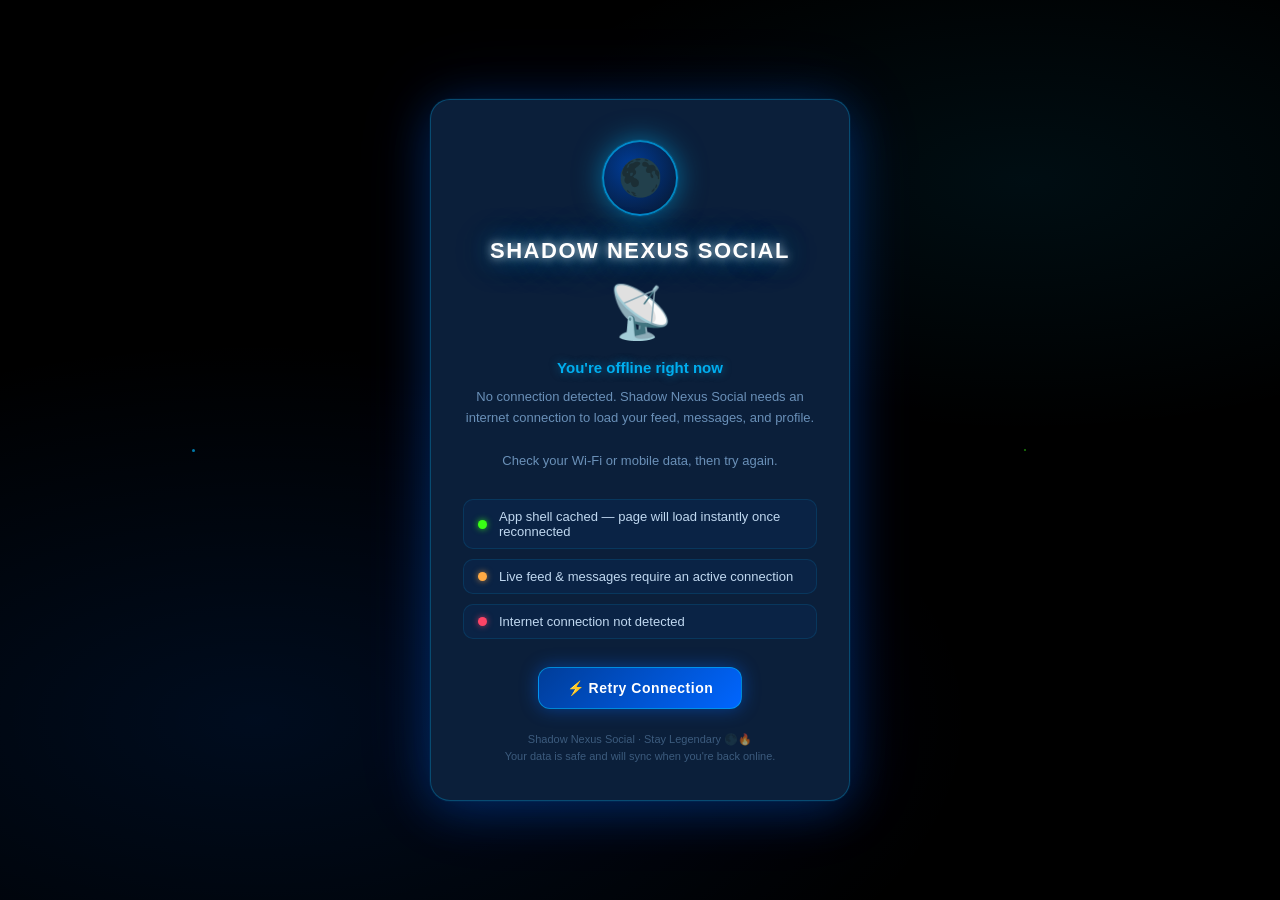
<file: offline.html>
<!DOCTYPE html>
<html lang="en">
<head>
<meta charset="UTF-8">
<meta name="viewport" content="width=device-width, initial-scale=1.0, viewport-fit=cover">
<meta name="theme-color" content="#0066FF">
<title>Shadow Nexus Social — Offline</title>
<link rel="icon" type="image/png" sizes="32x32" href="favicon-32x32.png">
<link rel="apple-touch-icon" href="apple-touch-icon.png">
<style>
  *, *::before, *::after { box-sizing: border-box; margin: 0; padding: 0; }

  :root {
    --bg:       #000000;
    --card:     #0B1F3A;
    --blue:     #0066FF;
    --cyan:     #00AEEF;
    --green:    #39FF14;
    --text:     #ffffff;
    --muted:    #6a90b8;
  }

  body {
    min-height: 100dvh;
    background: var(--bg);
    color: var(--text);
    font-family: 'Segoe UI', Arial, sans-serif;
    display: flex;
    flex-direction: column;
    align-items: center;
    justify-content: center;
    padding: env(safe-area-inset-top, 20px) 20px env(safe-area-inset-bottom, 20px);
    overflow: hidden;
  }

  /* ── Animated background ── */
  body::before {
    content: '';
    position: fixed;
    inset: 0;
    z-index: 0;
    background:
      radial-gradient(ellipse 80% 60% at 20% 80%, rgba(0,102,255,0.12) 0%, transparent 70%),
      radial-gradient(ellipse 60% 40% at 80% 20%, rgba(0,174,239,0.08) 0%, transparent 70%);
    animation: bgPulse 6s ease-in-out infinite alternate;
    pointer-events: none;
  }
  @keyframes bgPulse {
    from { opacity: 0.6; }
    to   { opacity: 1;   }
  }

  /* ── Card ── */
  .card {
    position: relative;
    z-index: 1;
    background: var(--card);
    border: 1px solid rgba(0, 174, 239, 0.30);
    border-radius: 20px;
    padding: 40px 32px 36px;
    max-width: 420px;
    width: 100%;
    text-align: center;
    box-shadow:
      0 0 0 1px rgba(0,174,239,0.06),
      0 8px 48px rgba(0,102,255,0.30),
      0 0 80px rgba(0,102,255,0.12);
    animation: cardIn 0.5s cubic-bezier(0.34,1.56,0.64,1) both;
  }
  @keyframes cardIn {
    from { opacity: 0; transform: translateY(24px) scale(0.96); }
    to   { opacity: 1; transform: translateY(0)    scale(1);    }
  }

  /* ── Logo ── */
  .logo {
    width: 76px;
    height: 76px;
    border-radius: 50%;
    background: radial-gradient(circle at 38% 35%, #003d99 0%, #071428 100%);
    border: 2.5px solid rgba(0,174,239,0.72);
    display: flex;
    align-items: center;
    justify-content: center;
    font-size: 36px;
    margin: 0 auto 22px;
    box-shadow:
      0 0 28px rgba(0,174,239,0.55),
      0 0 0 1px rgba(0,174,239,0.12);
    animation: logoPulse 3s ease-in-out infinite;
  }
  @keyframes logoPulse {
    0%,100% { box-shadow: 0 0 20px rgba(0,174,239,0.55), 0 0 0 2px rgba(0,174,239,0.18); }
    50%     { box-shadow: 0 0 40px rgba(0,174,239,0.85), 0 0 0 4px rgba(57,255,20,0.22); }
  }

  /* ── Title ── */
  h1 {
    font-size: 22px;
    font-weight: 900;
    letter-spacing: 1.5px;
    color: #fff;
    text-shadow:
      0 0 10px rgba(255,255,255,0.8),
      0 0 24px rgba(0,174,239,0.7),
      0 0 48px rgba(0,174,239,0.4);
    margin-bottom: 8px;
    animation: titleGlow 4s ease-in-out infinite alternate;
  }
  @keyframes titleGlow {
    from { text-shadow: 0 0 10px rgba(255,255,255,0.8), 0 0 24px rgba(0,174,239,0.7), 0 0 48px rgba(0,174,239,0.4); }
    to   { text-shadow: 0 0 14px rgba(255,255,255,1),   0 0 36px rgba(0,174,239,1),   0 0 70px rgba(57,255,20,0.3); }
  }

  /* ── Signal icon ── */
  .signal-icon {
    font-size: 52px;
    display: block;
    margin: 18px auto 16px;
    filter: grayscale(0.3);
    animation: iconFloat 2.8s ease-in-out infinite;
  }
  @keyframes iconFloat {
    0%,100% { transform: translateY(0);    }
    50%     { transform: translateY(-6px); }
  }

  /* ── Subtitle ── */
  .subtitle {
    font-size: 15px;
    font-weight: 700;
    color: var(--cyan);
    margin-bottom: 10px;
    text-shadow: 0 0 8px rgba(0,174,239,0.5);
  }

  .body-text {
    font-size: 13px;
    color: var(--muted);
    line-height: 1.65;
    margin-bottom: 28px;
  }

  /* ── Status dots ── */
  .status-row {
    display: flex;
    flex-direction: column;
    gap: 10px;
    margin-bottom: 28px;
    text-align: left;
  }
  .status-item {
    display: flex;
    align-items: center;
    gap: 12px;
    background: rgba(0,102,255,0.06);
    border: 1px solid rgba(0,174,239,0.14);
    border-radius: 10px;
    padding: 9px 14px;
    font-size: 13px;
    color: #c0d8f0;
  }
  .status-dot {
    width: 9px; height: 9px;
    border-radius: 50%;
    flex-shrink: 0;
  }
  .dot-green  { background: #39FF14; box-shadow: 0 0 6px rgba(57,255,20,0.8); }
  .dot-orange { background: #ffaa44; box-shadow: 0 0 6px rgba(255,170,68,0.7); }
  .dot-red    { background: #ff4466; box-shadow: 0 0 6px rgba(255,68,102,0.7); }

  /* ── Retry button ── */
  .retry-btn {
    display: inline-flex;
    align-items: center;
    gap: 8px;
    background: linear-gradient(135deg, #003d99 0%, #0066FF 100%);
    border: 1px solid rgba(0,174,239,0.65);
    color: #ffffff;
    font-size: 14px;
    font-weight: 700;
    padding: 12px 28px;
    border-radius: 12px;
    cursor: pointer;
    letter-spacing: 0.5px;
    transition: background 0.2s, transform 0.12s, box-shadow 0.2s;
    box-shadow: 0 0 18px rgba(0,102,255,0.45);
    touch-action: manipulation;
    text-decoration: none;
  }
  .retry-btn:hover {
    background: linear-gradient(135deg, #0050cc 0%, #0088ff 100%);
    box-shadow: 0 0 28px rgba(0,174,239,0.65);
    transform: translateY(-1px);
  }
  .retry-btn:active { transform: scale(0.96); }

  /* ── Footer hint ── */
  .footer-hint {
    margin-top: 22px;
    font-size: 11px;
    color: rgba(100,140,180,0.55);
    line-height: 1.5;
  }

  /* ── Floating particles ── */
  .particle {
    position: fixed;
    border-radius: 50%;
    pointer-events: none;
    z-index: 0;
    animation: particleFloat linear infinite;
  }
  @keyframes particleFloat {
    0%   { transform: translateY(100vh) translateX(0);     opacity: 0;   }
    8%   { opacity: 0.7; }
    90%  { opacity: 0.4; }
    100% { transform: translateY(-10vh) translateX(20px); opacity: 0;   }
  }

  @media (max-width: 480px) {
    .card { padding: 30px 20px 28px; border-radius: 16px; }
    h1    { font-size: 18px; }
    .subtitle { font-size: 14px; }
  }
</style>
</head>
<body>

<!-- Floating particles -->
<div class="particle" style="width:3px;height:3px;background:rgba(0,174,239,0.7);left:15%;animation-duration:14s;animation-delay:-2s;"></div>
<div class="particle" style="width:2px;height:2px;background:rgba(57,255,20,0.6);left:35%;animation-duration:11s;animation-delay:-5s;"></div>
<div class="particle" style="width:3px;height:3px;background:rgba(0,174,239,0.5);left:60%;animation-duration:16s;animation-delay:-8s;"></div>
<div class="particle" style="width:2px;height:2px;background:rgba(57,255,20,0.5);left:80%;animation-duration:12s;animation-delay:-1s;"></div>
<div class="particle" style="width:2px;height:2px;background:rgba(0,174,239,0.6);left:50%;animation-duration:18s;animation-delay:-10s;"></div>

<div class="card">

  <!-- Logo -->
  <div class="logo">🌑</div>

  <!-- App name -->
  <h1>SHADOW NEXUS SOCIAL</h1>

  <!-- Offline icon -->
  <span class="signal-icon" aria-hidden="true">📡</span>

  <!-- Headline -->
  <p class="subtitle">You're offline right now</p>

  <p class="body-text">
    No connection detected. Shadow Nexus Social needs an internet connection
    to load your feed, messages, and profile.
    <br><br>
    Check your Wi-Fi or mobile data, then try again.
  </p>

  <!-- Status indicators -->
  <div class="status-row" role="list" aria-label="Connection status">
    <div class="status-item" role="listitem">
      <div class="status-dot dot-green"></div>
      <span>App shell cached — page will load instantly once reconnected</span>
    </div>
    <div class="status-item" role="listitem">
      <div class="status-dot dot-orange"></div>
      <span>Live feed &amp; messages require an active connection</span>
    </div>
    <div class="status-item" role="listitem">
      <div class="status-dot dot-red"></div>
      <span>Internet connection not detected</span>
    </div>
  </div>

  <!-- Retry -->
  <button class="retry-btn" onclick="retryConnection()" aria-label="Retry connection">
    ⚡ Retry Connection
  </button>

  <p class="footer-hint">
    Shadow Nexus Social · Stay Legendary 🌑🔥<br>
    Your data is safe and will sync when you're back online.
  </p>

</div>

<script>
  function retryConnection() {
    const btn = document.querySelector('.retry-btn');
    btn.textContent = '⏳ Checking…';
    btn.disabled = true;

    // Give it a moment then reload — the SW will serve from cache if still offline
    setTimeout(() => {
      window.location.reload();
    }, 800);
  }

  // Auto-detect when connection is restored and redirect to app
  window.addEventListener('online', () => {
    // Small delay so the connection is stable before redirecting
    setTimeout(() => {
      window.location.href = '/TEST/';
    }, 600);
  });

  // Update the red status dot live when connection state changes
  window.addEventListener('offline', () => {
    // Already offline — no action needed
  });

  // Keyboard: Enter on the retry button
  document.querySelector('.retry-btn').addEventListener('keydown', (e) => {
    if (e.key === 'Enter' || e.key === ' ') { e.preventDefault(); retryConnection(); }
  });
</script>
</body>
</html>
</file>
